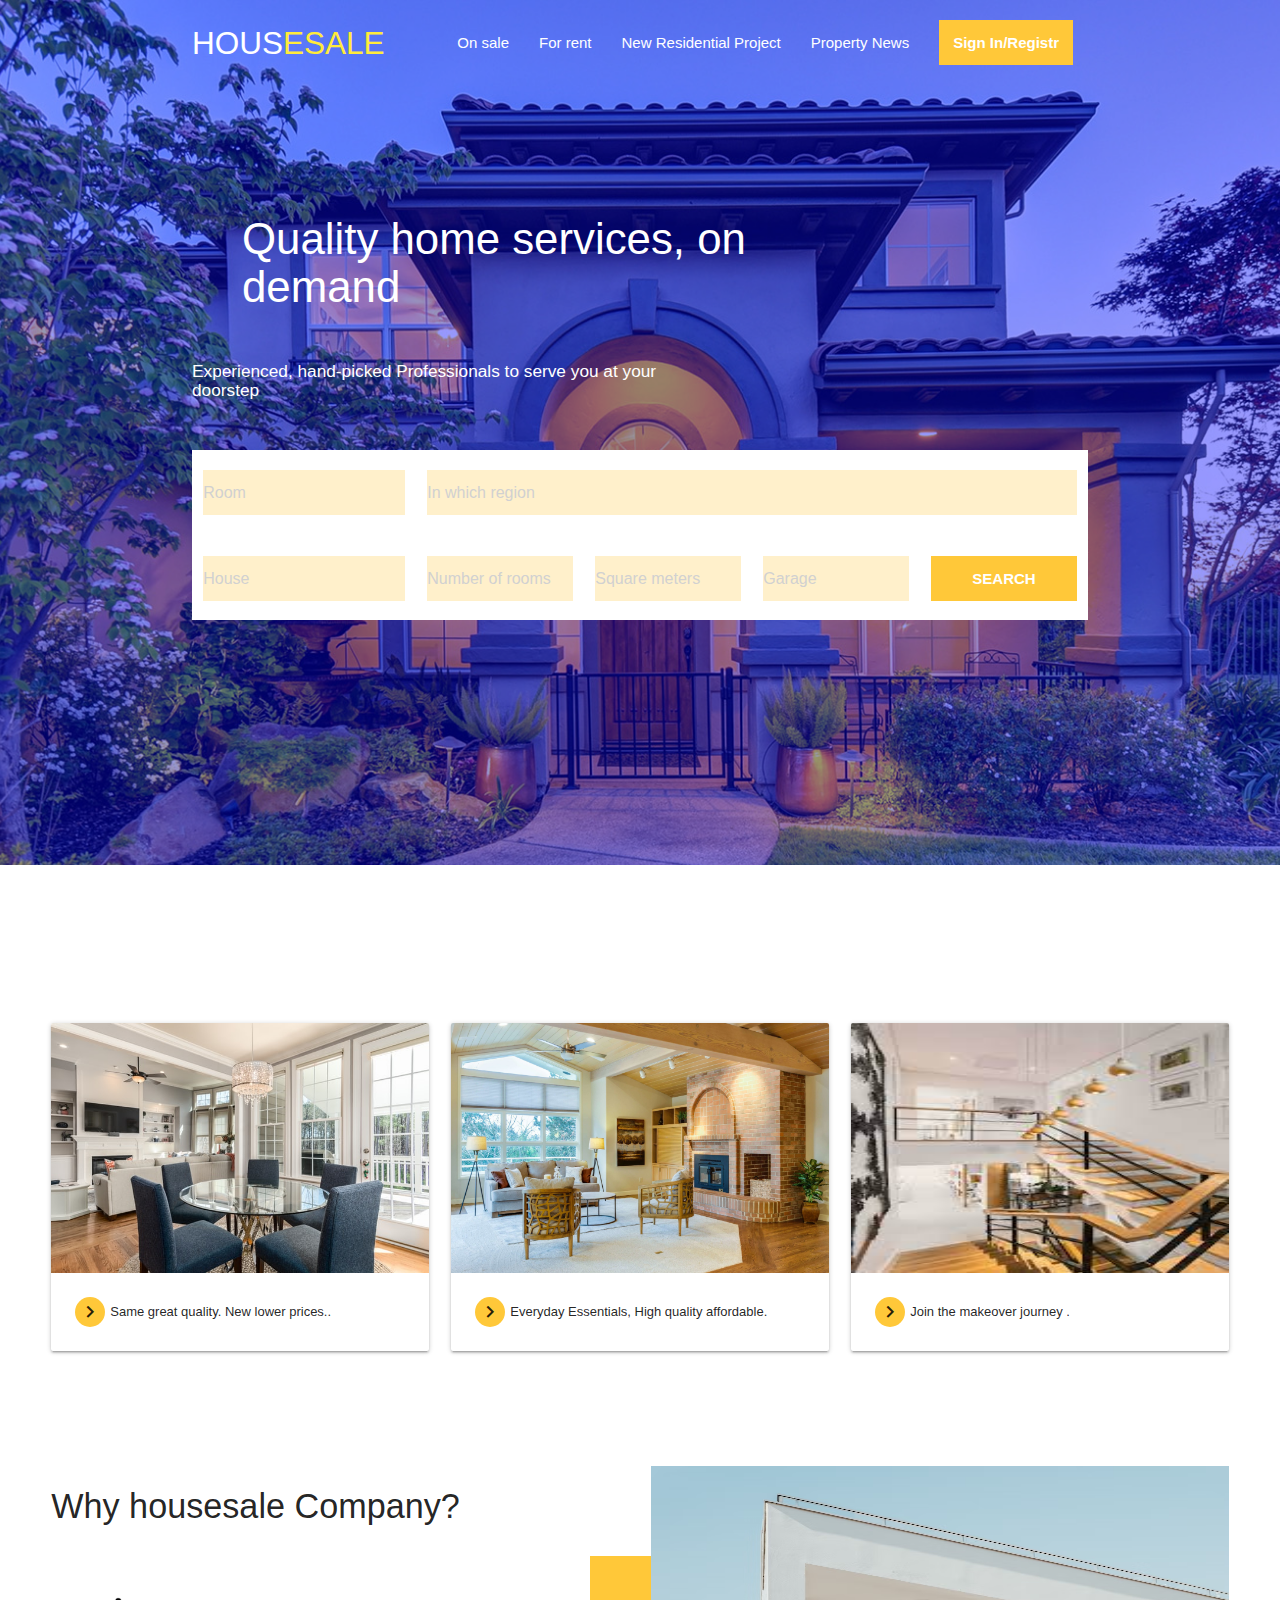
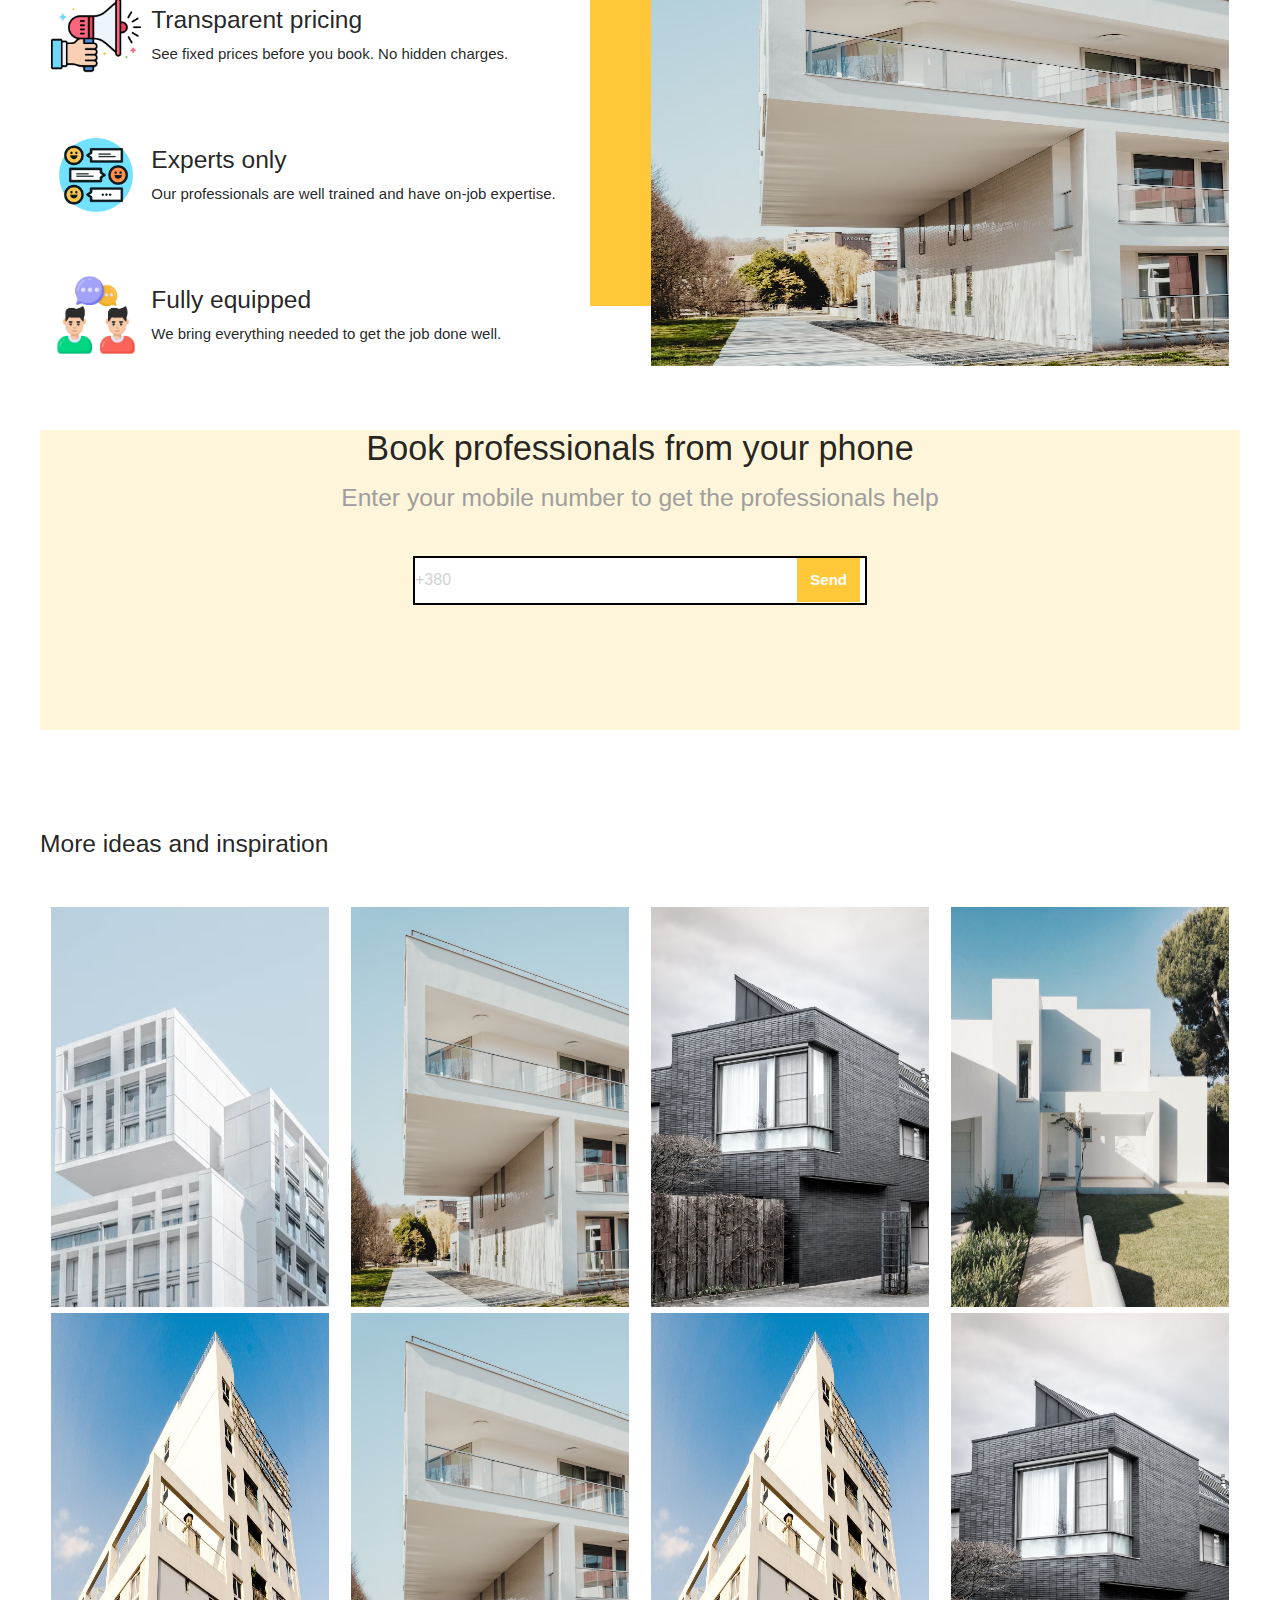
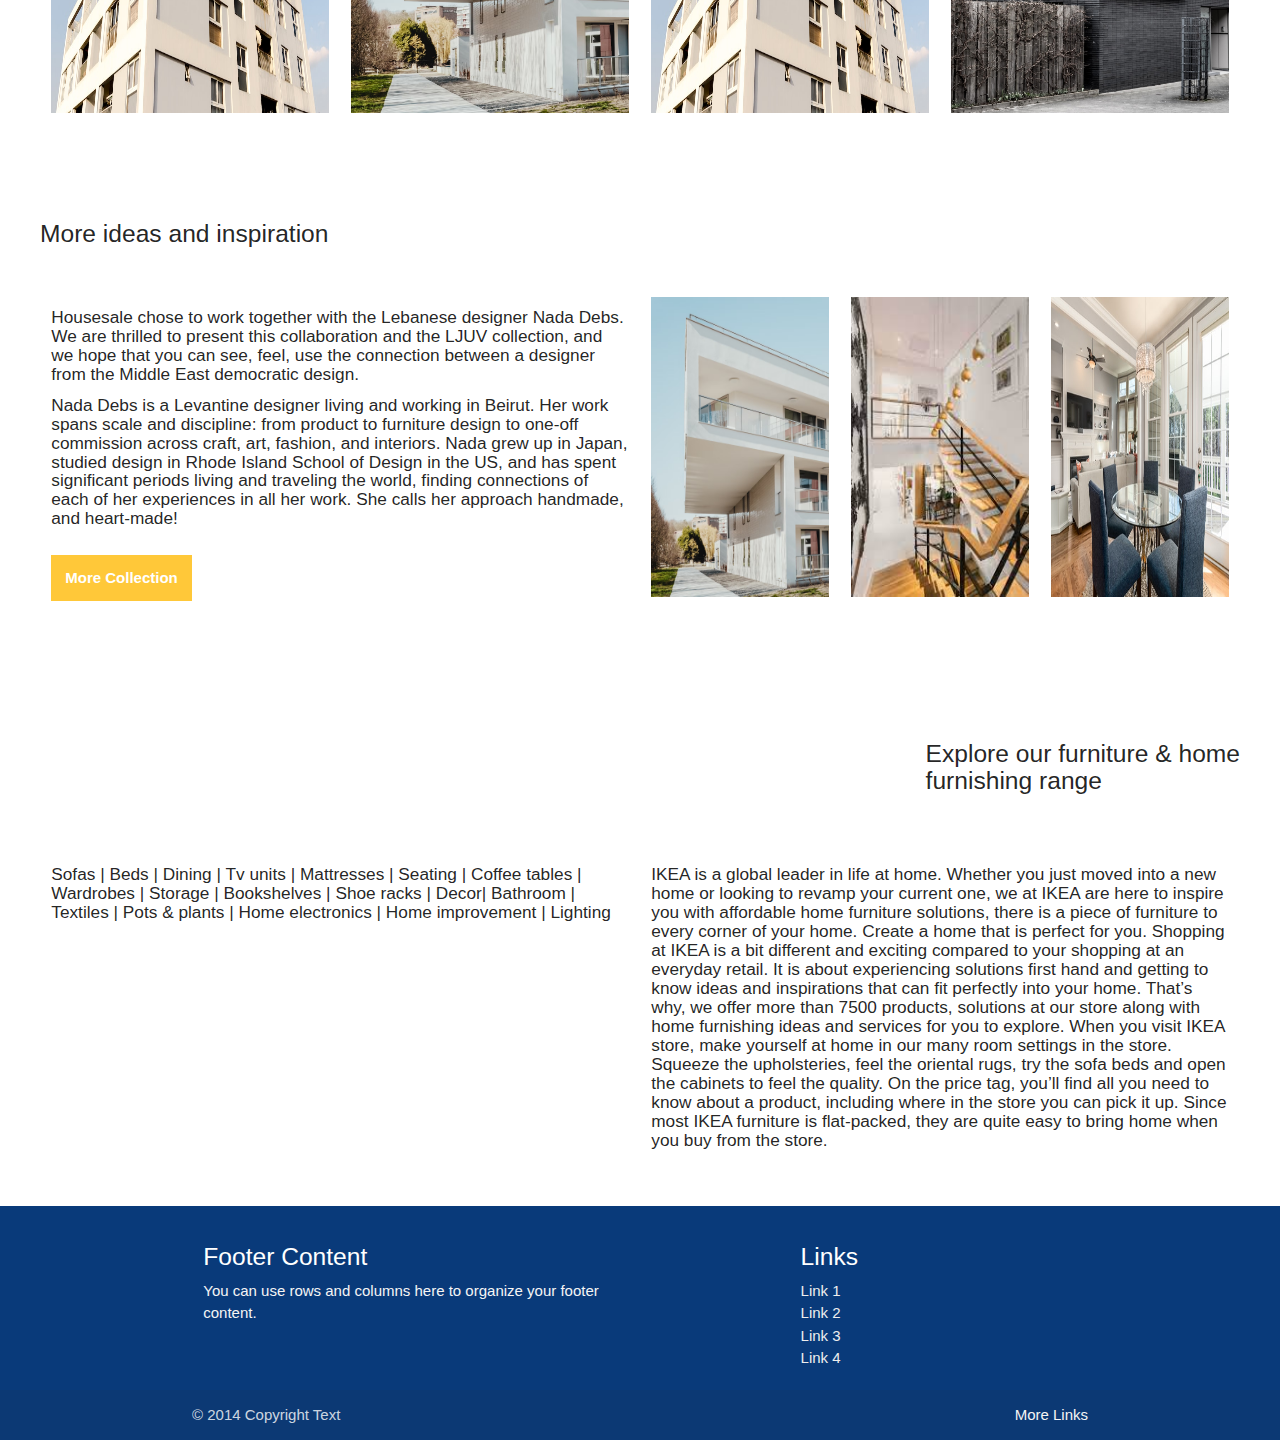
<file: index.html>
<!DOCTYPE html>
<html lang="en">

<head>
    <meta charset="UTF-8">
    <meta http-equiv="X-UA-Compatible" content="IE=edge">
    <meta name="viewport" content="width=device-width, initial-scale=1.0">
    <link rel="stylesheet" href="./css/style.css">
    <link href="https://fonts.googleapis.com/icon?family=Material+Icons" rel="stylesheet">
    <link rel="stylesheet" href="./materialize/css/materialize.css">
    <title>HOUSESALE</title>
</head>

<body>

    <!-- Header Start -->

    <header class="header">
        <nav class="header__menu">
            <div class="container">
                <a class="brand-logo" href="./index.html"><strong>HOUS<span
                            class="yellow-text">ESALE</span></strong></a>
                <a href="#" data-target="mobile-demo" class="sidenav-trigger"><i class="material-icons">menu</i></a>
                <ul class="right hide-on-med-and-down">
                    <li><a class="nav__links" href="#">On sale</a></li>
                    <li><a class="nav__links" href="#">For rent</a></li>
                    <li><a class="nav__links" href="#">New Residential Project</a></li>
                    <li><a class="nav__links" href="#">Property News</a></li>
                    <li class="btn__link"><a href="./page/Registration.html"><button class="btn1">Sign In/Registr</button></a></li>
                </ul>

                <div class="header__items">
                    <div class="paragraph mt1">
                        <h3>Quality home services, on <br>demand</h3>
                        <h6>Experienced, hand-picked Professionals to serve you at your <br>doorstep</h6>
                        <div class="container2">
                            <form class="form" action="">
                                <div class="row">
                                    <div class="col xl3 l6 m12 s12">
                                        <input type="text" placeholder="Room">
                                        <input type="text" placeholder="House">
                                    </div>

                                    <div class="col xl9 l6 m12 s12">
                                        <input type="text" name="" id="" placeholder="In which region">
                                        <div class="row">
                                            <div class="col xl3 l6 m12 s12"><input type="text" name="" id=""
                                                    placeholder="Number of rooms"></div>
                                            <div class="col xl3 l6 m12 s12"><input type="text" name="" id=""
                                                    placeholder="Square meters"></div>
                                            <div class="col xl3 l6 m12 s12"><input type="text" name="" id=""
                                                    placeholder="Garage"></div>
                                            <div class="col xl3 l6 m12 s12"><button class="btn1">SEARCH</button></div>
                                        </div>
                                    </div>
                                </div>
                            </form>
                        </div>
                    </div>
                </div>

            </div>
        </nav>

        <ul class="sidenav" id="mobile-demo">
            <li><a class="nav__links" href="#">On sale</a></li>
            <li><a class="nav__links" href="#">For rent</a></li>
            <li><a class="nav__links" href="#">New Residential Project</a></li>
            <li><a class="nav__links" href="#">Property News</a></li>
        </ul>
    </header>

    <!-- End Title -->

    <!-- Start main -->
    <main>
        <article>
            <!-- first__Section -->
            <section class="first__Section">
                <div class="container container__width">
                    <div class="row">
                        <div class="col xl4 l6 m6 s12">
                            <div class="card">
                                <div class="card-image">
                                    <img src="./img/douglas-sheppard-9rYfG8sWRVo-unsplash.jpg" height="250px">
                                </div>
                                <div class="card-content">
                                    <span class="bcg"><i class="material-icons">keyboard_arrow_right</i></span>
                                    <p>Same great quality. New lower prices..</p>
                                </div>
                            </div>
                        </div>
                        <div class="col xl4 l6 m6 s12">
                            <div class="card">
                                <div class="card-image">
                                    <img src="./img/francesca-tosolini-LL9V0iMpStM-unsplash-1-scaled.jpg"
                                        height="250px">
                                </div>
                                <div class="card-content">
                                    <span class="bcg"><i class="material-icons">keyboard_arrow_right</i></span>
                                    <p>Everyday Essentials, High quality affordable.</p>
                                </div>
                            </div>
                        </div>
                        <div class="col xl4 l6 m6 s12">
                            <div class="card">
                                <div class="card-image">
                                    <img src="./img/Без названия.jfif" height="250px">
                                </div>
                                <div class="card-content">
                                    <span class="bcg"><i class="material-icons">keyboard_arrow_right</i></span>
                                    <p>Join the makeover journey .</p>
                                </div>
                            </div>
                        </div>
                    </div>
                </div>
            </section>
            <!-- End first__Section -->

            <!-- Start second__Section -->
            <section class="second__Section">
                <div class="container container__width2">
                    <div class="row">
                            <div class="col xl6 l12 m12 s12"><h4>Why housesale Company?</h4>
                            <div class="row">
                                <div class="col mt dflex">
                                    <img src="./img/2331916.png" width="90" alt=""><div class="text"><h5>Transparent pricing</h5><p>See fixed prices before you book. No hidden charges.</p></div>
                                </div>

                                <div class="col mt dflex">
                                    <img src="./img/project_preview_large.png" width="90" alt=""><div class="text"><h5>Experts only</h5><p>Our professionals are well trained and have on-job expertise.</p></div>
                                </div>

                                <div class="col mt dflex">
                                    <img src="./img/discussion-and-conversation-vector.jpg" width="90" alt=""><div class="text"><h5>Fully equipped</h5><p>We bring everything needed to get the job done well.</p></div>
                                </div>
                             </div>   
                             </div>
                             <div class="col xl6 l12 m12 s12 width">
                                <div class="square"></div><img src="./img/photo-1520608421741-68228b76b6df.avif" alt="">
                            </div>
                    </div>
                </div>
            </section>
            <!-- End second__Section -->

            <!-- Start third__Section -->
            <section class="third__Section mt">
                <div class="container container__width">
                    <div class="number center">
                        <div class="text1">
                        <h4>Book professionals from your phone</h4>
                        <h5 class="grey-text">Enter your mobile number to get the professionals help</h5>
                        <div class="block">
                        <div class="input">
                            <input type="number" name="" id="" placeholder="+380">
                            <span><button class="button">Send</button></span>
                        </div>
                        </div>
                        </div>
                    </div>
                </div>
            </section>
            <!-- End third__Section -->

            <section class="four_Section mt1">
                <div class="container container__width">
                    <h5 class="mb">More ideas and inspiration</h5>
                    <div class="row center">
                        <div class="col w xl3 l6 m6 s12"><img src="./img/photo-1479839672679-a46483c0e7c8.avif" alt=""></div>
                        <div class="col w xl3 l6 m6 s12"><img src="./img/photo-1520608421741-68228b76b6df.avif" alt=""></div>
                        <div class="col w xl3 l6 m6 s12"><img src="./img/photo-1521574873411-508db8dbe55f.jfif" alt=""></div>
                        <div class="col w xl3 l6 m6 s12"><img src="./img/photo-1523217582562-09d0def993a6.jfif" alt=""></div>
                        <div class="col w xl3 l6 m6 s12"><img src="./img/photo-1597047084897-51e81819a499.jfif" alt=""></div>
                        <div class="col w xl3 l6 m6 s12"><img src="./img/photo-1520608421741-68228b76b6df.avif" alt=""></div>
                        <div class="col w xl3 l6 m6 s12"><img src="./img/photo-1597047084897-51e81819a499.jfif" alt=""></div>
                        <div class="col w xl3 l6 m6 s12"><img src="./img/photo-1521574873411-508db8dbe55f.jfif" alt=""></div>
                    </div>
                </div>
            </section>

            <!-- Start five_Section -->
            <section class="four_Section mt1">
                <div class="container container__width">
                    <h5 class="mb">More ideas and inspiration</h5>
                    <div class="row">
                        <div class="col xl6 l6 m12 s12">
                            <h6>Housesale chose to work together with the Lebanese designer Nada Debs. We are thrilled to present this collaboration and the LJUV collection, and we hope that you can see, feel, use the connection between a designer from the Middle East  democratic design.
                            </h6>
                            <h6>Nada Debs is a Levantine designer living and working in Beirut. Her work spans scale and discipline: from product to furniture design to one-off commission across craft, art, fashion, and interiors. Nada grew up in Japan, studied design in Rhode Island School of Design in the US, and has spent significant periods living and traveling the world, finding connections of each of her experiences in all her work. She calls her approach handmade, and heart-made!</h6>
                            <button class="btn2">More Collection</button>

                        </div>

                        <div class="col xl6 l6 m12 s12">
                            <div class="row">
                                <div class="col m xl4 l6 m12 s12"><img src="./img/photo-1520608421741-68228b76b6df.avif" width="180" height="300" alt=""></div>
                                <div class="col m xl4 l6 m12 s12"><img src="./img/Без названия.jfif" width="180" height="300" alt=""></div>
                                <div class="col m xl4 l6 m12 s12"><img src="./img/douglas-sheppard-9rYfG8sWRVo-unsplash.jpg" width="180" height="300" alt=""></div>
                            </div>
                        </div>
                        
                    </div>
                </div>
            </section>
            <!-- End five_Section -->

            <!-- Start six_Section -->
            <section class="six_Section mt1 mb">
                <div class="container container__width">
                    <div class="head mb"><h5>Explore our furniture & home <br>furnishing range</h5></div>
                    <div class="row">
                        <div class="col xl6 l6 m12 s12">
                            <h6>Sofas | Beds | Dining | Tv units | Mattresses | Seating | Coffee tables | Wardrobes | Storage | Bookshelves | Shoe racks | Decor| Bathroom | Textiles | Pots & plants | Home electronics | Home improvement | Lighting</h6>
                        </div>
                        <div class="col xl6 l6 m12 s12">
                            <h6>IKEA is a global leader in life at home.

                                Whether you just moved into a new home or looking to revamp your current one, we at IKEA are here to inspire you with affordable home furniture solutions, there is a piece of furniture to every corner of your home. Create a home that is perfect for you.
                                
                                Shopping at IKEA is a bit different and exciting compared to your shopping at an everyday retail. It is about experiencing solutions first hand and getting to know ideas and inspirations that can fit perfectly into your home. That’s why, we offer more than 7500 products, solutions at our store along with home furnishing ideas and services for you to explore.
                                
                                When you visit IKEA store, make yourself at home in our many room settings in the store. Squeeze the upholsteries, feel the oriental rugs, try the sofa beds and open the cabinets to feel the quality. On the price tag, you’ll find all you need to know about a product, including where in the store you can pick it up.
                                
                                Since most IKEA furniture is flat-packed, they are quite easy to bring home when you buy from the store.</h6>
                        </div>
                    </div>
                </div>
            </section>
            <!-- End six_Section -->

        </article>
    </main>
    <!-- End main -->

    <!-- Start Footer -->
    <footer class="page-footer">
        <div class="container">
          <div class="row">
            <div class="col l6 s12">
              <h5 class="white-text">Footer Content</h5>
              <p class="grey-text text-lighten-4">You can use rows and columns here to organize your footer content.</p>
            </div>
            <div class="col l4 offset-l2 s12">
              <h5 class="white-text">Links</h5>
              <ul>
                <li><a class="grey-text text-lighten-3" href="#!">Link 1</a></li>
                <li><a class="grey-text text-lighten-3" href="#!">Link 2</a></li>
                <li><a class="grey-text text-lighten-3" href="#!">Link 3</a></li>
                <li><a class="grey-text text-lighten-3" href="#!">Link 4</a></li>
              </ul>
            </div>
          </div>
        </div>
        <div class="footer-copyright">
          <div class="container">
          © 2014 Copyright Text
          <a class="grey-text text-lighten-4 right" href="#!">More Links</a>
          </div>
        </div>
      </footer>
    <!-- End Footer -->


<!-- End -->




    <script src="./materialize/js/materialize.js"></script>
    <script src="./JS/script.js"></script>
</body>

</html>
</file>
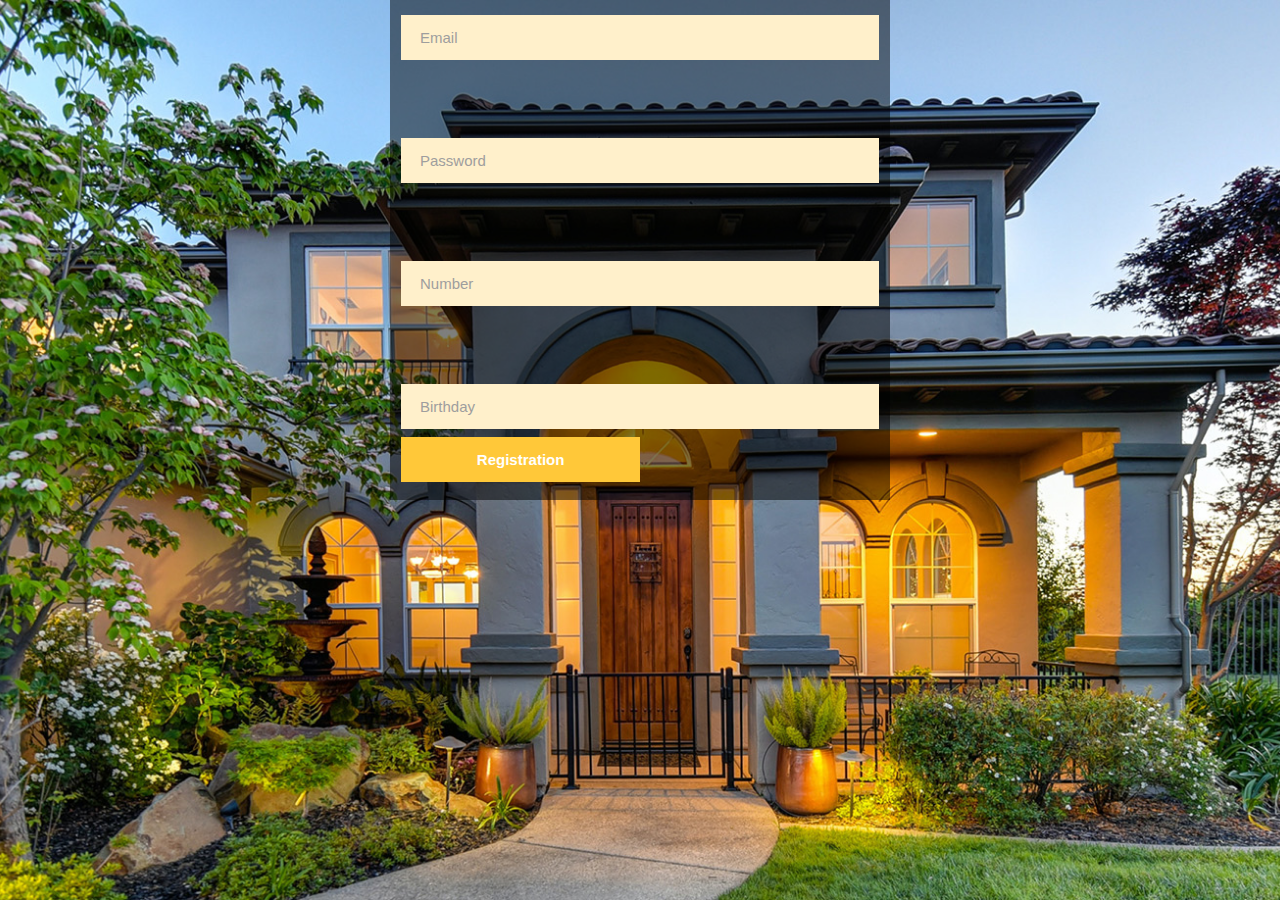
<file: page/Registration.html>
<!DOCTYPE html>
<html lang="en">
<head>
    <meta charset="UTF-8">
    <meta http-equiv="X-UA-Compatible" content="IE=edge">
    <meta name="viewport" content="width=device-width, initial-scale=1.0">
    <link rel="stylesheet" href="../css/Registr.css">
    <link rel="stylesheet" href="../materialize/css/materialize.css">
    <title>Registration/Sign In</title>
</head>
<body>

    <div class="form">
        <div class="form__items">
            <div class="row">
                <div class="col s12">
                  <div class="row">
                    <div class="input-field col s12">
                      <input type="email" id="autocomplete1-input" id="email" class="autocomplete1">
                      <label for="autocomplete1-input">Email</label>
                    </div>
                  </div>
                </div>
              </div>

              <div class="row">
                <div class="col s12">
                  <div class="row">
                    <div class="input-field col s12">
                      <input type="text" id="autocomplete2-input" id="password" class="autocomplete2">
                      <label for="autocomplete2-input">Password</label>
                    </div>
                  </div>
                </div>
              </div>

              <div class="row">
                <div class="col s12">
                  <div class="row">
                    <div class="input-field col s12">
                      <input type="text" id="autocomplete3-input" id="number" class="autocomplete3">
                      <label for="autocomplete3-input">Number</label>
                    </div>
                  </div>
                </div>
              </div>

              <div class="row">
                <div class="col s12">
                  <div class="row">
                    <div class="input-field col s12">
                      <input type="text" id="autocomplete4-input" id="birthday" class="autocomplete4">
                      <label for="autocomplete4-input">Birthday</label>
                      <button class="btn1" id="check">Registration</button>
                   </div>                   
                </div>
              </div>
        </div>
     </div>



     <script src="../JS/reg.js"></script>
    <script src="../materialize/js/materialize.js"></script>
</body>
</html>
</file>
<file: css/style.css>
* {
    margin: 0;
    padding: 0;
    box-sizing: border-box;
}

.dflex {
    display: flex;
}

.header {
    background-image: url("../img/stephen-leonardi-Al9Cl-b7EFU-unsplash-1.jpg");
    width: 100%;
    height: 865px;
    background-repeat: no-repeat;
    background-position: top center;
    background-attachment: fixed;
    background-size: cover;
    z-index: 1;
}

nav {
    background-color: rgba(0, 0, 255, 0.4);
}


.header__items {
    display: flex;
    align-items: center;
    height: 100%;
    width: 100%;
}

.paragraph {
    width: 100%;
}

.paragraph h3{
    margin-bottom: 50px;
    margin-left: 50px;
}

.container2 {
    margin-top: 50px;
    width: 100%;
    height: 170px;
    background-color: rgb(255, 255, 255);
}


.btn1 {
    padding: 14px;
    width: 100%;
    background-color: #FFC839;
    border: none;
    color: white;
    font-weight: bold;
}

.btn2 {
    padding: 14px;
    background-color: #FFC839;
    border: none;
    color: white;
    font-weight: bold;
    margin-top: 20px;
}

button:hover {
    cursor: pointer;
    background-color: #d1a229;
}

input {
    border:none;
    background-color: #FFF0CB;
    margin-top: 0;
    margin-bottom: 0;
}

@media (max-width:1200px) {
    .container2 {
        height: 260px;
    }
}

@media (max-width:992px) {
    .container2 {
        height: 500px;
    }

    nav {
        line-height: 70px!important;
      }
}

@media (max-width:602px) {
    .container2 {
        height: 400px;
    }

    .paragraph h3 {
        font-size: 30px;
    }

    nav {
        line-height: 57px!important;
      }
}

.first__Section {
    margin-top: 150px;
}

.card-content p {
    font-size: 13px;
}

.card-content {
    display: flex;
    align-items: center;
}


.bcg {
    background-color: #FFC839;
    width: 30px;
    border-radius: 50%;
    display: flex;
    align-items: center;
    justify-content: center;
    height: 30px;
    margin-right: 5px;
}


.card-content:hover {
    background-color: #FFC839;
    box-shadow: 2px 2px 20px #FFC839;
    cursor: pointer;
}


.card-content:hover .bcg {
    background-color: white;
    cursor: pointer;
}

.container__width {
    margin: 0 auto!important;
    max-width: 1200px!important;
    width: 100%!important;
}



.text {
    margin-left: 10px;
}

.mt {
    margin-top: 50px;
}

.container__width2 {
    margin: 0 auto!important;
    max-width: 1200px!important;
    width: 100%!important;
}

.width {
    width: 400px;
    position: relative;
    z-index: 10000;
}

.width img {
    width: 100%;
    height: 500px;
    z-index: 10000;
}

.square {
    width: 100%;
    height: 350px;
    background-color: #FFC839;
    position: absolute;
    z-index: -10;
    left: -50px;
    top: 90px;
}

.second__Section {
    margin-top: 100px;
}

.number {
    width: 100%;
    height: 300px;
    background-color: #FFF5DA;
}

.text1 h4 {
    margin-top: 10px;
}

input[type=number] {
    background-color: white!important;
    width: 90%!important;
    border: 2px solid black;
    margin-top: 35px!important;
}

.input {
    position: relative;
    width: 500px;
    margin: 0 auto;
}

.block {
    display: flex;
    justify-content: center;
}

.button {
    padding: 13px;
    background-color: #FFC839;
    border: none;
    color: white;
    font-weight: bold;
    position: absolute;
    right: 30px;
    bottom: 11px;
}

@media (max-width:350px) {
    .text1 h4 {
        font-size: 20px;
    }

    .text1 h5 {
        font-size: 20px;
    }
}

.m {
    width: 180px;
}

.m img {
    width: 100%;
}

.w img {
    width: 100%;
    height: 400px
}

.mt1 {
    margin-top: 100px;
}

.mb {
    margin-bottom: 50px;
}

.head {
    display: flex;
    justify-content: end;
}
</file>
<file: css/Registr.css>
.form__items {
    width: 500px;
    height: 500px;
    background-color: rgba(0, 0, 0, 0.5);
}

.form {
    width: 100%;
    display: flex;
    justify-content: center;
    align-items: center;
}

body {
    background-image: url("../img/stephen-leonardi-Al9Cl-b7EFU-unsplash-1.jpg");
    background-repeat: no-repeat;
    background-position: top center;
    background-attachment: fixed;
    background-size: cover;
    z-index: 1;
}

input {
    border: none;
}

.btn1 {
padding: 14px;
    width: 50%;
    background-color: #FFC839;
    border: none;
    color: white;
    font-weight: bold;
}

button:hover {
    cursor: pointer;
    background-color: #d1a229;
}
</file>
